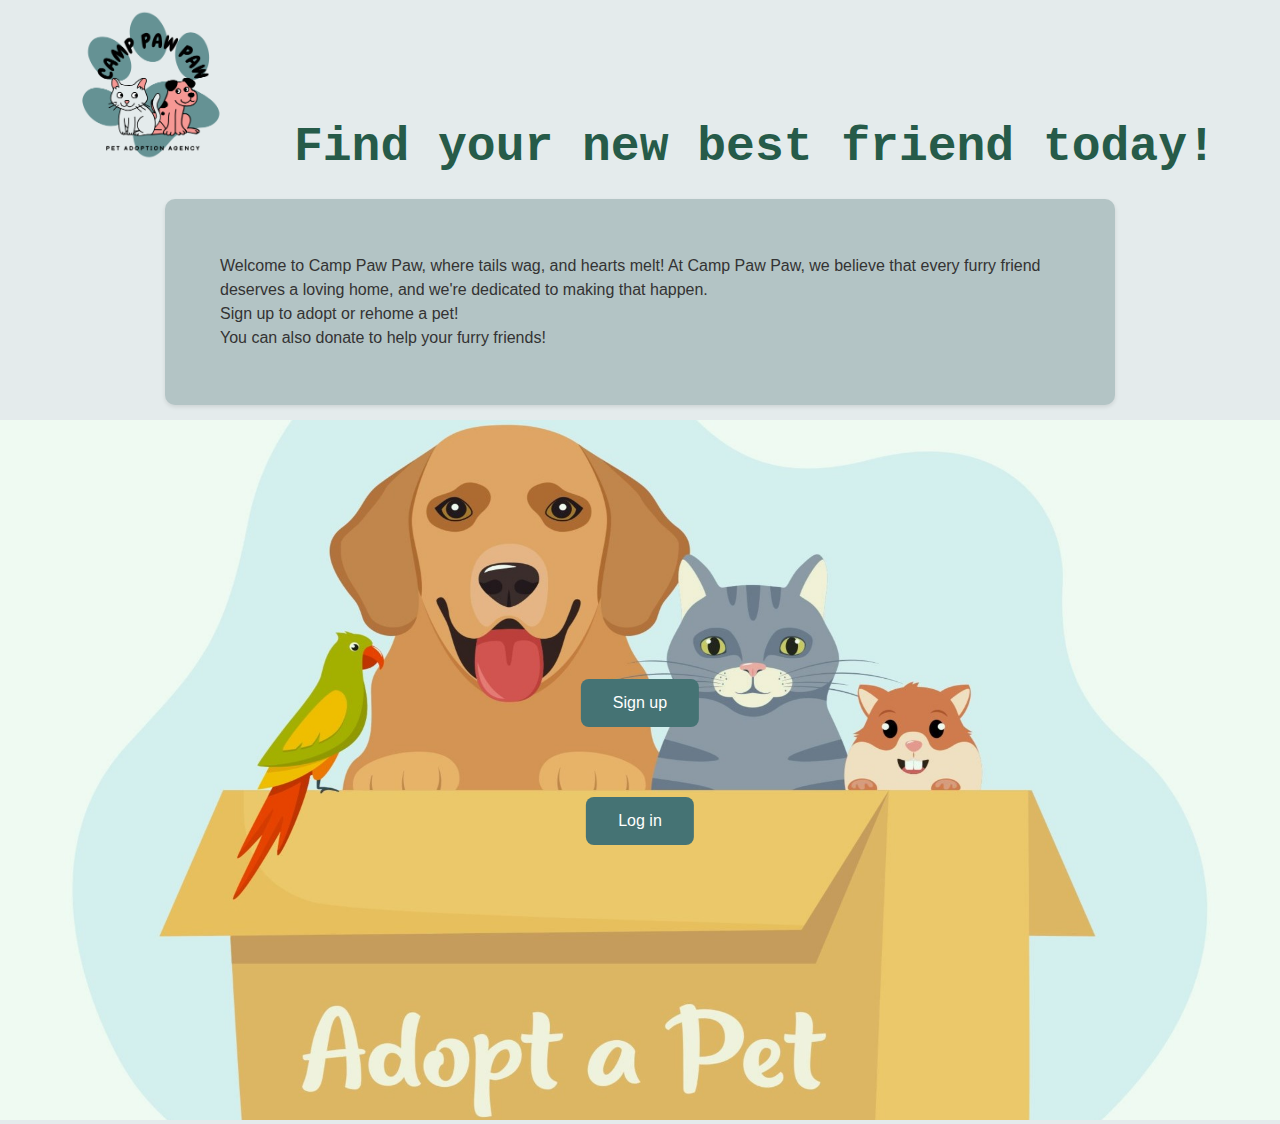
<file: index.html>
<!DOCTYPE html> 
<head>
    <link rel="stylesheet" href="css/styles.css">
    <title>Camp Paw Paw Homepage</title>
</head>

<body style="background-color: #e4ebec">
    <div class="banner"><a href="index.html"><img src="images/logo.png" width="150" height="150"> </a>
        <h1 class="heading">        Find your new best friend today!</h1>
    </div>
    <div class="box">
        <p>Welcome to Camp Paw Paw, where tails wag, and hearts melt! At Camp Paw Paw, we believe that every furry 
        friend deserves a loving home, and we're dedicated to making that happen. 
        <br>Sign up to adopt or rehome a pet!
        <br>You can also donate to help your furry friends!</p>
    </div>
    <div class="container">
        <img src="images/img8.jpg" width=100% height="700">
        <div class="centered">
           <form action="signup.php">
                <input type="submit" class="button" value="Sign up">
           </form>
           <form action="login.php">
                <input type="submit" class="button" value="Log in">
           </form>
           
        </div>
    </div>


</body>
</file>
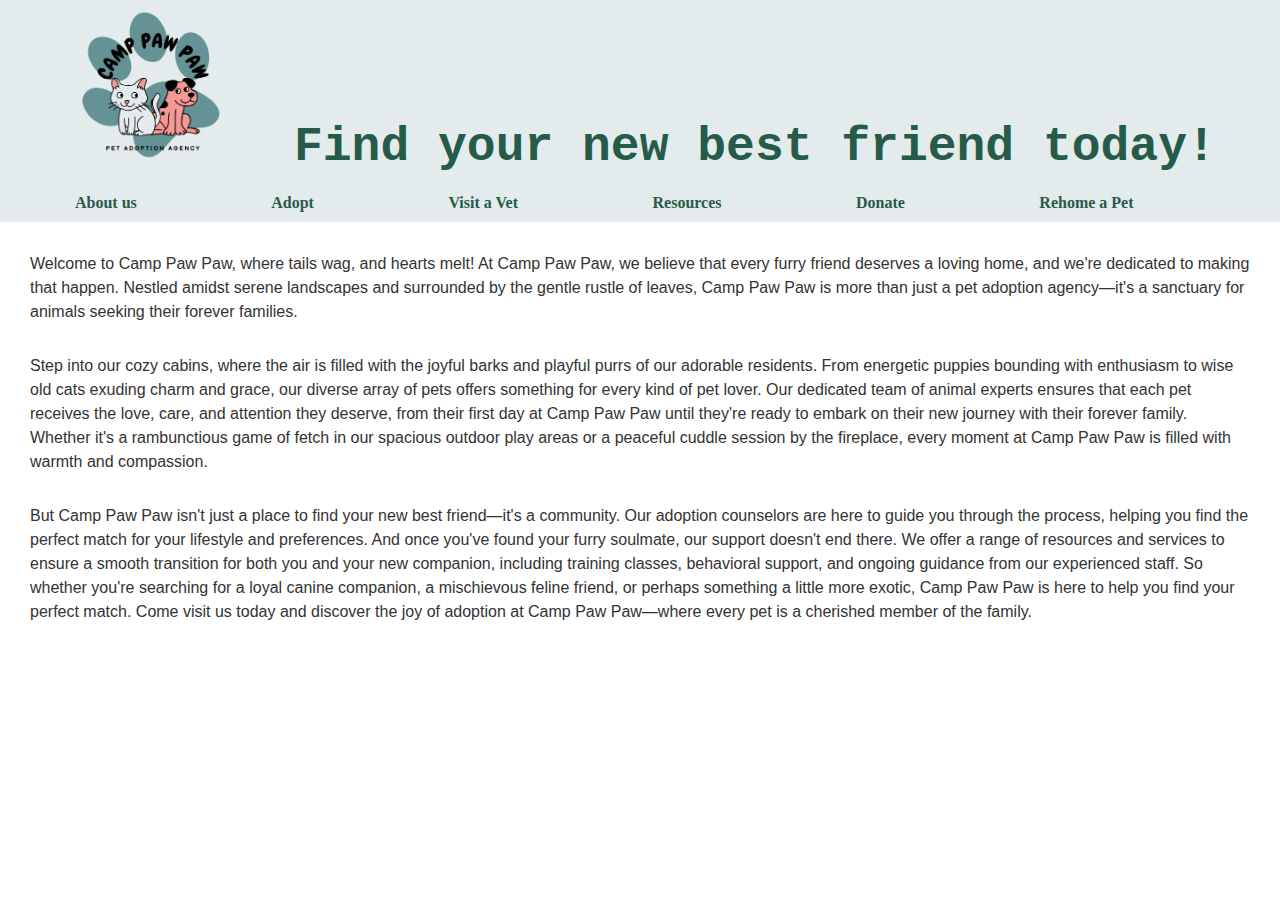
<file: aboutus.html>
<!DOCTYPE html> 
<head>
    <link rel="stylesheet" href="css/styles.css">
    <title>Camp Paw Paw Homepage</title>
</head>

<body>
    <div class="banner"><a href="index.html"><img src="images/logo.png" width="150" height="150"> </a>
        <h1 class="heading">        Find your new best friend today!</h1>
    </div>
    <div class="banner">
        <a>About us</a> <a>Adopt</a> <a href="vet_appointment.html">Visit a Vet</a> <a>Resources</a> <a href="donate.html">Donate</a> <a>Rehome a Pet</a>
    </div>
    <p>
        Welcome to Camp Paw Paw, where tails wag, and hearts melt! At Camp Paw Paw, we believe that every furry 
        friend deserves a loving home, and we're dedicated to making that happen. Nestled amidst serene landscapes 
        and surrounded by the gentle rustle of leaves, Camp Paw Paw is more than just a pet adoption agency—it's a 
        sanctuary for animals seeking their forever families. 
    </p><p>
        Step into our cozy cabins, where the air is filled with the joyful barks and playful purrs of our adorable 
        residents. From energetic puppies bounding with enthusiasm to wise old cats exuding charm and grace, our diverse array of pets offers something for every 
        kind of pet lover. Our dedicated team of animal experts ensures that each pet receives the love, care, and 
        attention they deserve, from their first day at Camp Paw Paw until they're ready to embark on their new 
        journey with their forever family. Whether it's a rambunctious game of fetch in our spacious outdoor play 
        areas or a peaceful cuddle session by the fireplace, every moment at Camp Paw Paw is filled with warmth and 
        compassion. 
    </p><p>
        But Camp Paw Paw isn't just a place to find your new best friend—it's a community. Our adoption 
        counselors are here to guide you through the process, helping you find the perfect match for your 
        lifestyle and preferences. And once you've found your furry soulmate, our support doesn't end there. 
        We offer a range of resources and services to ensure a smooth transition for both you and your new companion, 
        including training classes, behavioral support, and ongoing guidance from our experienced staff. So whether 
        you're searching for a loyal canine companion, a mischievous feline friend, or perhaps something a little more 
        exotic, Camp Paw Paw is here to help you find your perfect match. Come visit us today and discover the joy of 
        adoption at Camp Paw Paw—where every pet is a cherished member of the family.
    </p>
</body>
</html>
</file>
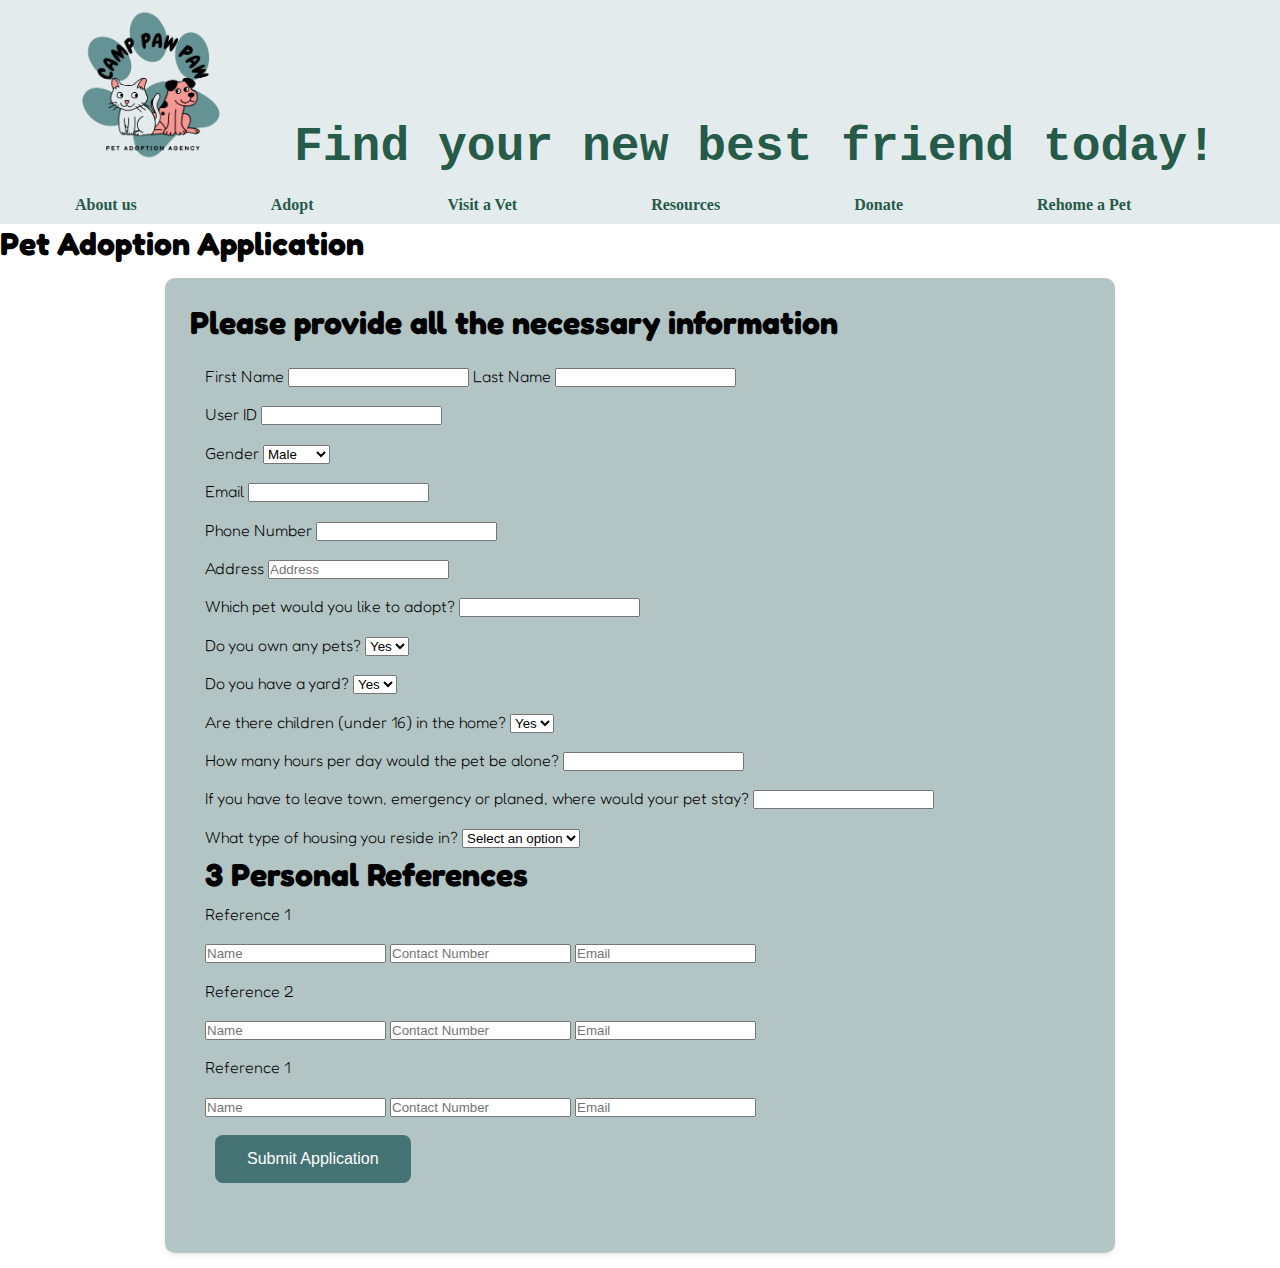
<file: adoptionform.html>
<!DOCTYPE html>
<html lang="en">

<head>
	<title>Pet Adoption Application</title>
	<link rel="stylesheet" href="css/styles.css" />
    <link rel="preconnect" href="https://fonts.googleapis.com" />
    <link rel="preconnect" href="https://fonts.gstatic.com" crossorigin />
    <link
      href="https://fonts.googleapis.com/css2?family=Fredoka:wght@300..700&display=swap"
      rel="stylesheet"
    />
</head>

<body>
	<div class="banner"><a href="index.html"><img src="images/logo.png" width="150" height="150"> </a>
        <h1 class="heading">        Find your new best friend today!</h1>
    </div>
    <div class="banner">
        <a>About us</a> <a>Adopt</a> <a href="vet_appointment.html">Visit a Vet</a> <a>Resources</a> <a href="donate.html">Donate</a> <a>Rehome a Pet</a>
    </div>
<h1>Pet Adoption Application</h1>
	<section class="box">
		<div>
			<div>
				<div><h1>
				Please provide all the necessary information</h1></div>
				<div> 
					<form action="adoptionApplications.php" method="post">
						<div>
							First Name <input type="text" name="firstName" required>
							Last Name <input type="text" name="lastName" required>
						</div>
						<div>
							User ID <input type="text" name="customerID" required>
						</div>
						<div>
							<div>
							<label for="gender">Gender</label>
							<select name="gender">
								<option value="M">Male</option>
								<option value="F">Female</option>
							</select>
						</div>	
						<div>
							Email <input type="email" name="email" required>
						</div>
						
						<div>
							Phone Number <input type="text" name="phone" required>
						</div>
						
						<div>
							Address <input type="text" name="address" placeholder="Address">
						</div>
						<div>
							Which pet would you like to adopt? <input type="text" name="adoptPet" required>
						</div>
						<div>
							<label for="ownPets">Do you own any pets?</label>
							<select name="ownPets" id="ownPets">
							<option value="yes">Yes</option>
							<option value="no">No</option>
							</select>
						</div>
						<div>
							<label for="haveYard">Do you have a yard?</label>
							<select name="haveYard">
								<option value="yes">Yes</option>
								<option value="no">No</option>
							</select>
						</div>
						<div>
							<label for="haveChildren">Are there children (under 16) in the home?</label>
							<select name="haveChildren">
							<option value="yes">Yes</option>
							<option value="no">No</option>
							</select>
						</div>
						<div>
						How many hours per day would the pet be alone? <input type="number" name="petAlone">
						</div>
						<div>
						If you have to leave town, emergency or planed, where would your pet stay? <input type="text" name="stayWith">
						</div>
						<div id="housing">
							<label>What type of housing you reside in?</label>
							<select id="dropdown" name="housing">
								<option disabled selected value>Select an option</option>
								<option value="apt">Apt / Condo</option>
								<option value="house">House</option>
								<option value="other">Other</option>
							</select>
						</div>
						<div>
						<h1>3 Personal References</h1>
						</div>
						<div>
						<label for="ref1">Reference 1</label></div>
						<div>
							<input type="text" id="ref1" name="refName1" placeholder="Name">
							<input type="tel" id="ref1" name="refContact1" placeholder="Contact Number">
							<input type="text" id="ref1" name="refEmail1" placeholder="Email">
						</div>
						<div>
						<label for="ref2">Reference 2</label></div>
						<div>
							<input type="text" id="ref2" name="refName2" placeholder="Name">
							<input type="tel" id="ref2" name="refContact2" placeholder="Contact Number">
							<input type="text" id="ref2" name="refEmail2" placeholder="Email">
						</div>
						<div>
						<label for="ref2">Reference 1</label></div>
						<div>
							<input type="text" id="ref2" name="refName3" placeholder="Name">
							<input type="tel" id="ref2" name="refContact3" placeholder="Contact Number">
							<input type="text" id="ref2" name="refEmail3" placeholder="Email">
						</div>
						<div><input type="submit" class="button" value="Submit Application"></div>
					</form>
				</div>
			</div>
		</div>
	</section>
	
</body>

</html>
</file>
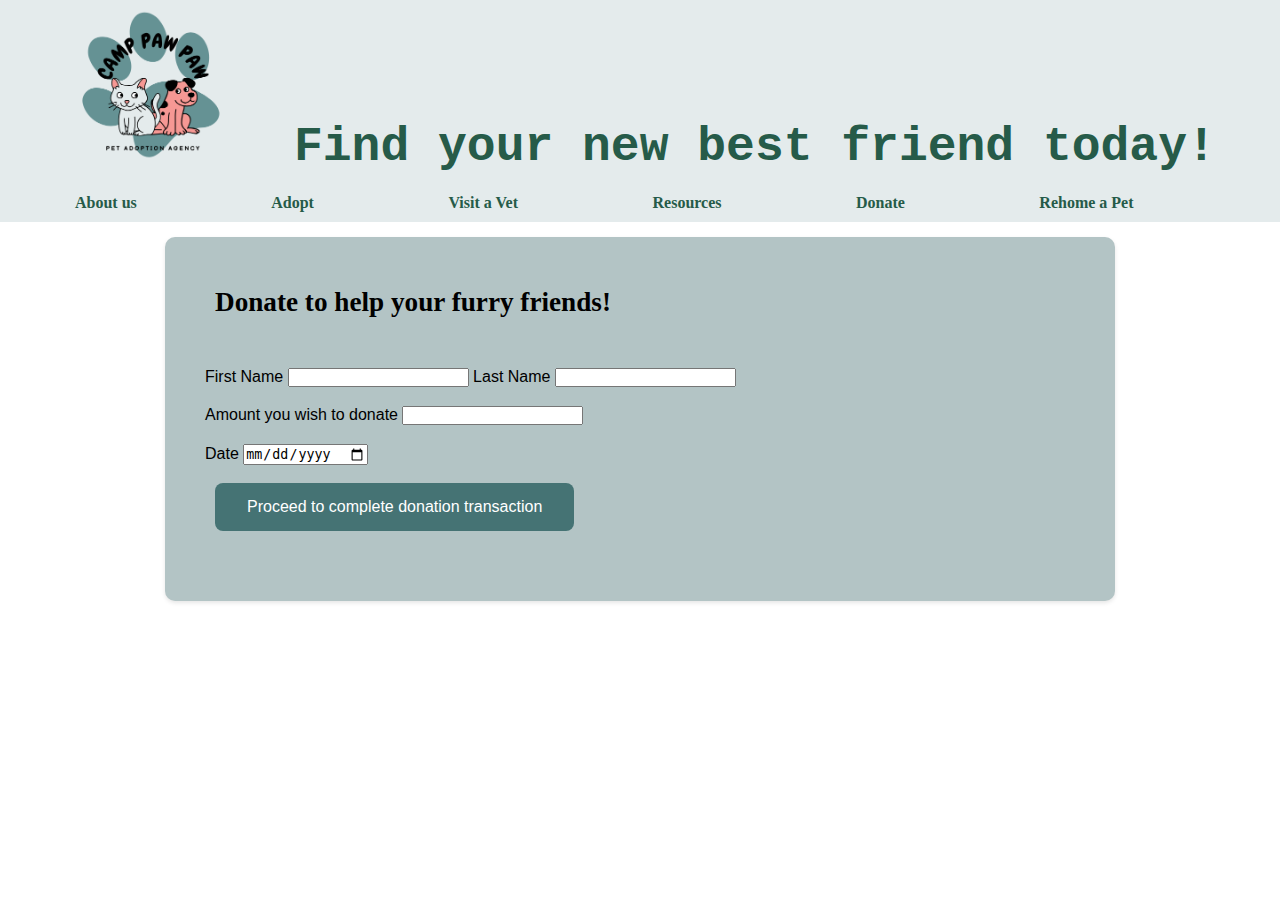
<file: donate.html>
<!DOCTYPE html> 
<head>
    <link rel="stylesheet" href="css/styles.css">
    <title>Camp Paw Paw Homepage</title>
</head>

<body>
    <div class="banner"><a href="index.html"><img src="images/logo.png" width="150" height="150"> </a>
        <h1 class="heading">        Find your new best friend today!</h1>
    </div>
    <div class="banner">
        <a>About us</a> <a>Adopt</a> <a href="vet_appointment.html">Visit a Vet</a> <a>Resources</a> <a href="donate.html">Donate</a> <a>Rehome a Pet</a>
    </div>
    <div class="box">
        <h2>
            Donate to help your furry friends!
        </h2>
        <form action="donation.php" method="post">
            <div>
                First Name <input type="text" name="firstName" required>
                Last Name <input type="text" name="lastName" required>
            </div>
            <!-- <div>
                User ID <input type="text" name="customerID" required>
            </div> -->
            <div>Amount you wish to donate <input type="text" name=amount required></div>
            <div>Date <input type="date" name="dateDonated" required></div>
            <div><input class="button" type="submit" value="Proceed to complete donation transaction"></div>
        </form>
    </div>
</body>
</file>
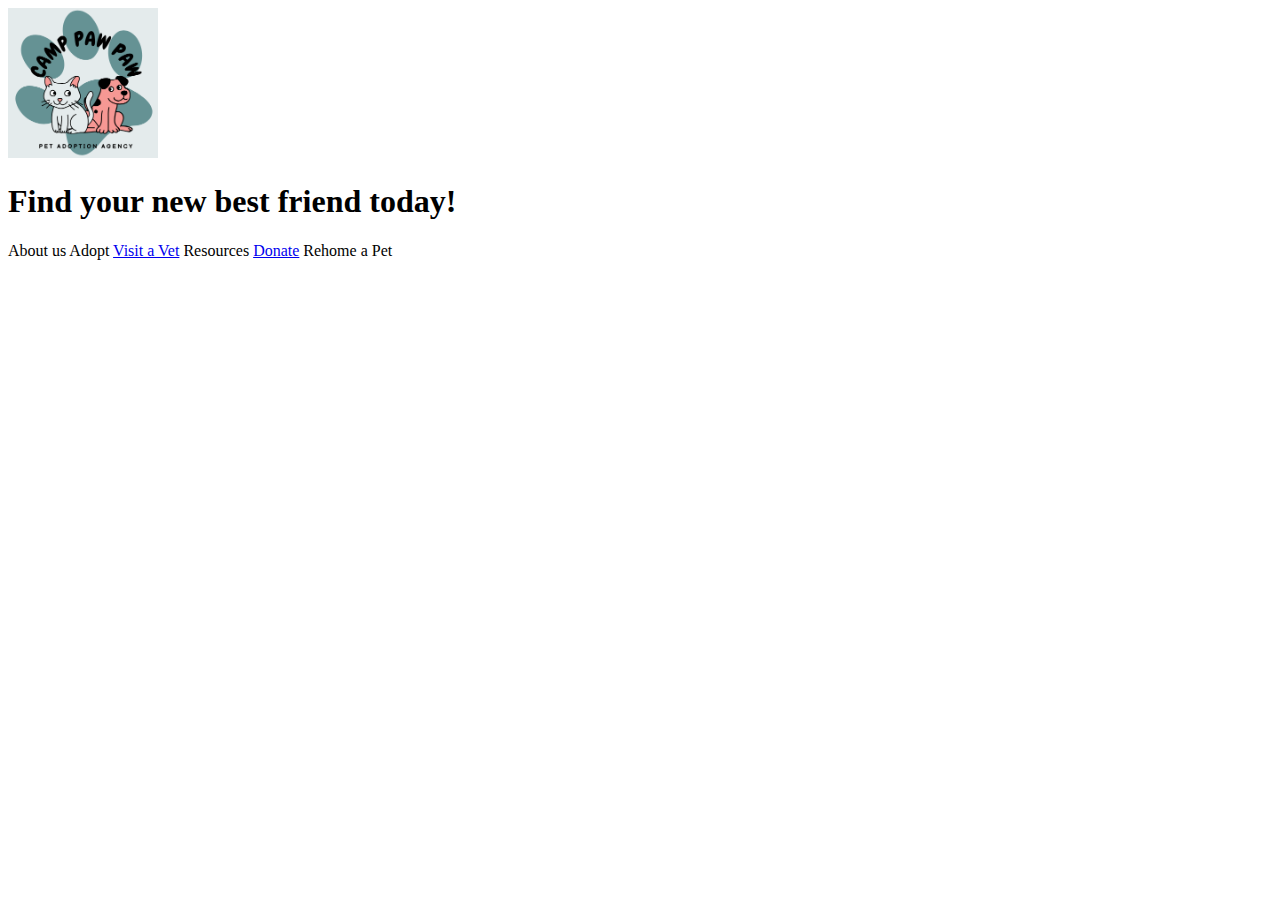
<file: vet_appointment.html>
<!DOCTYPE html>
<head>
    <meta charset="UTF-8" />
    <meta name="viewport" content="width=device-width, initial-scale=1.0" />
    <link ref="stylesheet" href="css/styles.css">
    <title>Vet Appointment</title>
</head>
<body>
    <div class="banner"><a href="index.html"><img src="images/logo.png" width="150" height="150"> </a>
        <h1 class="heading">        Find your new best friend today!</h1>
    </div>
    <div class="banner">
        <a>About us</a> <a>Adopt</a> <a href="vet_appointment.html">Visit a Vet</a> <a>Resources</a> <a href="donate.html">Donate</a> <a>Rehome a Pet</a>
    </div>
    <header></header>
</body>
</file>
<file: css/styles.css>
* {
    margin: 0;
    padding: 0;
    /* box-sizing: border-box; */
  }
  
.heading{
    font-family:"Courier";
    color: rgb(38, 91, 73);
    text-align: center;
    font-size: 300%;
    font-weight: 1400;
    display: inline-block;
}

.banner{
    background-color: #e4ebec;
    padding: 10px;

}

.banner select {
  appearance: none;
  background: transparent;
  border: none;
  font-family: "Verdana";
  font-size: 100%;
  font-weight: 900;
  color: rgb(38, 91, 73);
  cursor: pointer;
}
.banner:hover {
  color: #151b18;
}

.banner select option {
  font-family: inherit;
  font-size: inherit;
  color: inherit;
}

main {
    display: flex;
    justify-content: center;
    align-items: center;
    min-height: 90%;
    width: 100%;
  }


body {
    height: 100%;
    font-family: "Fredoka", sans-serif;
    font-optical-sizing: auto;
    font-weight: 300;
    font-style: normal;
    background-repeat: no-repeat;
    background-attachment: fixed;
    background-size: cover;
  }

.container {
    position: relative;
    text-align: center;
    color: white;
  }

.centered {
    position: absolute;
    top: 50%;
    left: 50%;
    transform: translate(-50%, -50%);
  }

h2{
    margin:10px;
    padding: 15px;
    font-size: 170%;
    font-family: "Verdana";
    font-optical-sizing: auto;
    font-weight: 900;
    font-style: normal;
}

a{  
    font-family:"Verdana";
    color: rgb(38, 91, 73);
    padding: 15px;
    margin: 50px;
    font-size: 100%;
    font-weight: 900;
    text-align: center;
    text-decoration: none;
}
a:hover {
    color: #151b18;
  }

.box {
  max-width: 900px;
  width: 100%;
  margin: auto;
  margin-top: 15px;
  margin-bottom: 15px;
  padding: 25px;
  background-color: #b3c4c5;
  border-radius: 10px;
  box-shadow: 0 2px 4px rgba(0, 0, 0, 0.1);
  display: flex;
  flex-direction: column;
  justify-content: center;
}

.applications_box{
  width: 100%;
  margin: auto;
  padding: 25px;
  background-color: #b3c4c5;
  box-shadow: 0 2px 4px rgba(0, 0, 0, 0.1);
  display: flex;
  flex-direction: column;
  justify-content: center;
}

form {
    padding: 15px;
    margin-bottom: 20px;
    font-size: 16px;
    line-height: 240%;
  }
  
.button {
    background-color: #457374; 
    border: none;
    color: white;
    padding: 15px 32px;
    text-align: center;
    text-decoration: none;
    display: inline-block;
    font-size: 16px;
    align-items: center;
    margin:10px;
    border-radius: 8px;
  }


.button:hover {
    background-color: #293631; 
    color: white;
}

p{
  font-family: Arial, sans-serif;
  font-size: 16px;
  color: #333333;
  line-height: 1.5;
  margin-bottom: 20px;
  margin-top: 40px;
  margin: 30px;
  
}


.table {
  width: 100%;
  border-collapse: collapse;
  margin-top: 20px;
}

.table th,
.table td {
  padding: 15px;
  border: 1px solid #ccc;
  text-align: left;
}

.table th {
  background-color: #f2f2f2;
  color: black;
  font-weight: 400;
}

.table tr:nth-child(even) {
  background-color: rgba(255, 255, 255, 0.2);
}

.table tr:hover {
  background-color: #ddd;
  cursor: default;
}


.column {
  float: left;
  width: 50%;
  font-family: Arial, sans-serif;
  font-size: 16px;
}

.error.dispaly-error{
  display: block;
  margin-bottom: 20px;
}
</file>
